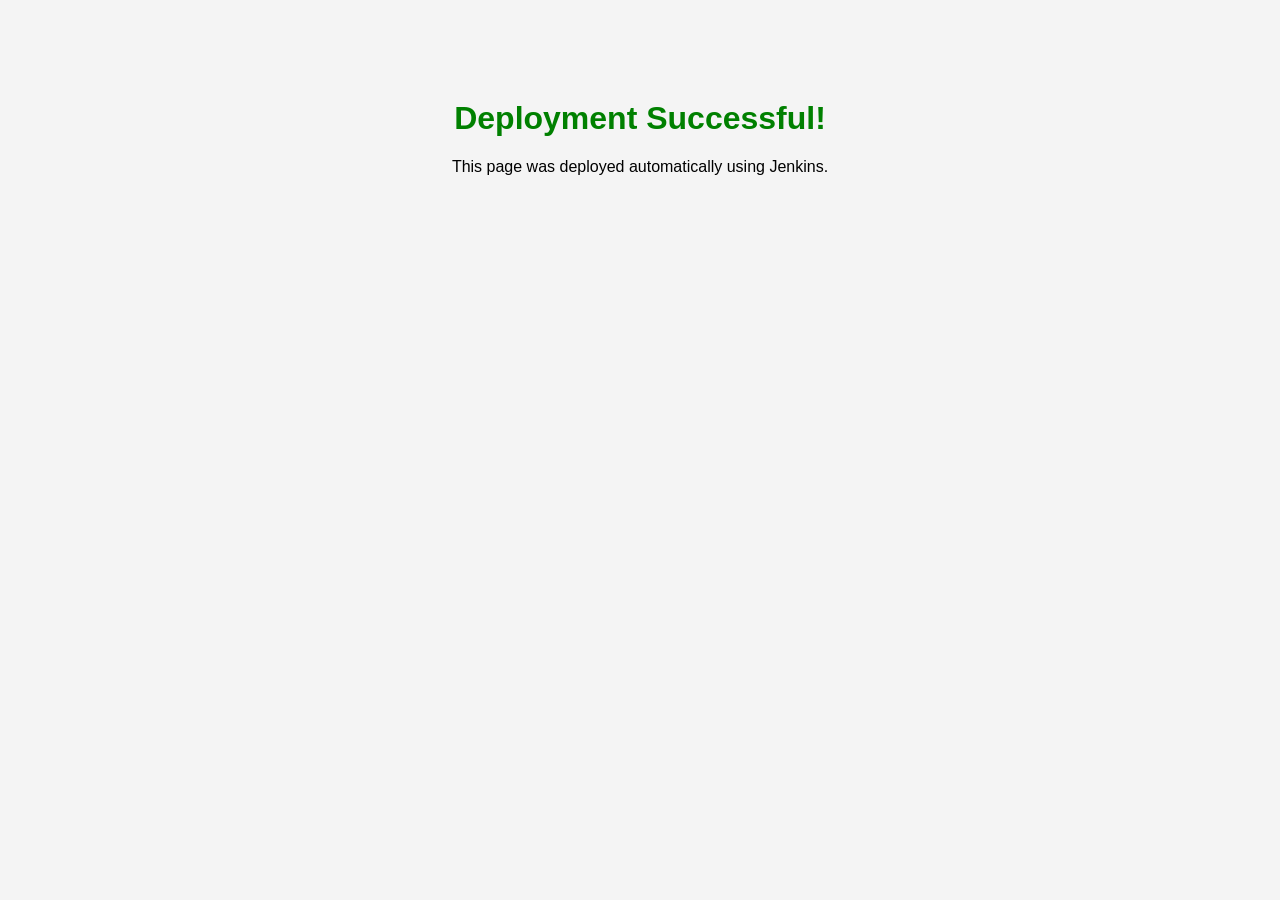
<file: index.html>
<!DOCTYPE html>
<html>
<head>
    <title>Jenkins CI/CD Demo</title>
    <link rel="stylesheet" href="style.css">
</head>
<body>
    <h1>Deployment Successful!</h1>
    <p>This page was deployed automatically using Jenkins.</p>
</body>
</html>
</file>
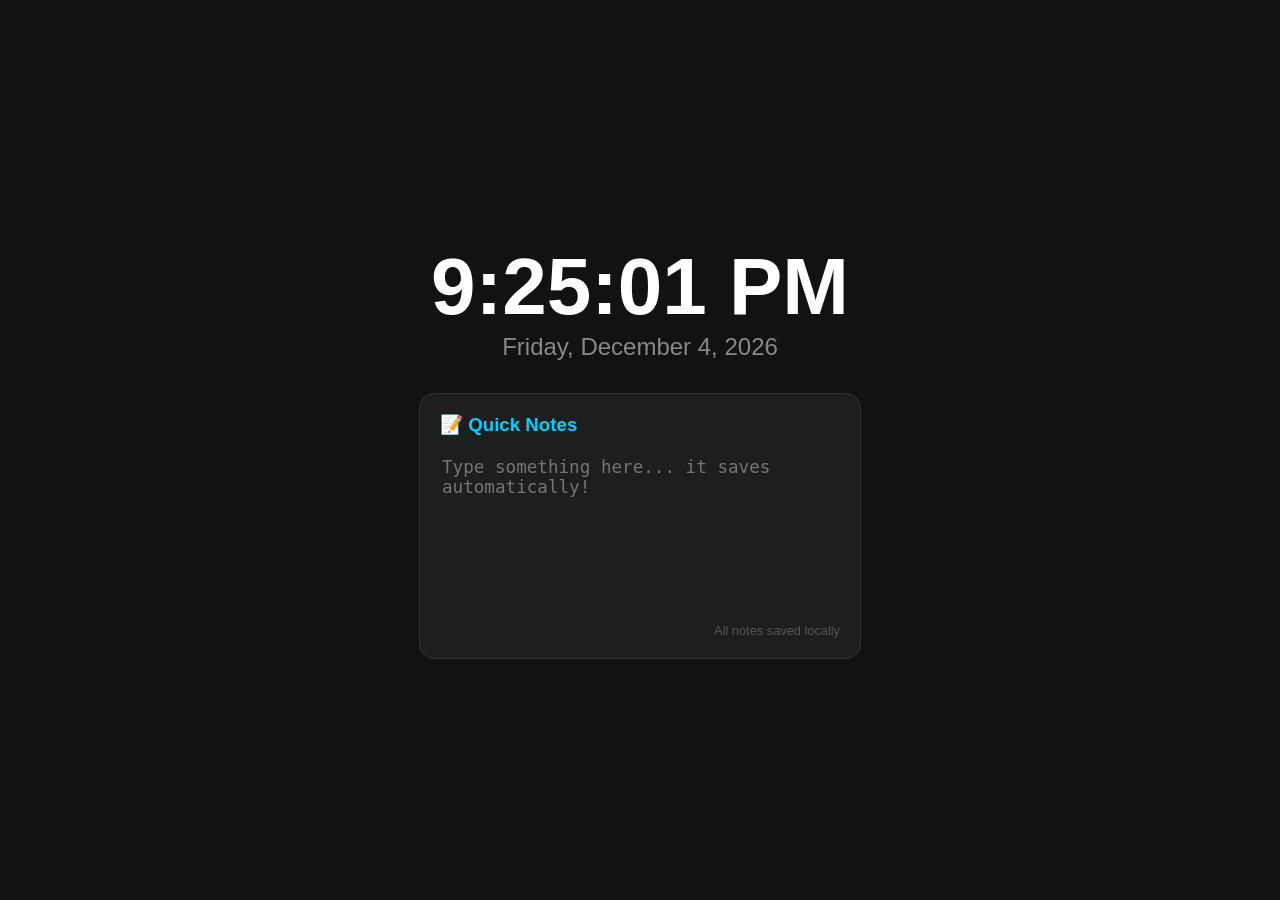
<file: dashboard.html>
<!DOCTYPE html>
<html lang="en">
<head>
    <meta charset="UTF-8">
    <title>My Personal Dashboard</title>
    <style>
        body { background: #121212; color: white; font-family: 'Segoe UI', sans-serif; display: flex; flex-direction: column; align-items: center; justify-content: center; height: 100vh; margin: 0; }
        #clock { font-size: 5rem; font-weight: bold; margin-bottom: 0; }
        #date { font-size: 1.5rem; color: #888; margin-top: 0; margin-bottom: 2rem; }
        .note-container { background: #1e1e1e; padding: 20px; border-radius: 15px; border: 1px solid #333; width: 400px; }
        h3 { margin-top: 0; color: #00d2ff; }
        textarea { width: 100%; height: 150px; background: transparent; border: none; color: #ddd; font-size: 1.1rem; resize: none; outline: none; }
        .status { font-size: 0.8rem; color: #555; text-align: right; margin-top: 10px; }
    </style>
</head>
<body>

    <div id="clock">00:00:00</div>
    <div id="date">Loading Date...</div>

    <div class="note-container">
        <h3>📝 Quick Notes</h3>
        <textarea id="noteArea" placeholder="Type something here... it saves automatically!"></textarea>
        <div class="status" id="saveStatus">All notes saved locally</div>
    </div>

    <script>
        // 1. Digital Clock Logic
        function updateClock() {
            const now = new Date();
            document.getElementById('clock').textContent = now.toLocaleTimeString();
            document.getElementById('date').textContent = now.toLocaleDateString(undefined, { weekday: 'long', year: 'numeric', month: 'long', day: 'numeric' });
        }
        setInterval(updateClock, 1000);
        updateClock();

        // 2. Auto-Save Logic (Local Storage)
        const noteArea = document.getElementById('noteArea');
        const saveStatus = document.getElementById('saveStatus');

        // Load saved note on startup
        noteArea.value = localStorage.getItem('myDashboardNote') || "";

        // Save on every keystroke
        noteArea.addEventListener('input', () => {
            localStorage.setItem('myDashboardNote', noteArea.value);
            saveStatus.textContent = "Saving...";
            setTimeout(() => { saveStatus.textContent = "All notes saved locally"; }, 500);
        });
    </script>
</body>
</html>
</file>
<file: style.css>
body {
    font-family: Arial;
    text-align: center;
    margin-top: 100px;
    background: #f4f4f4;
}

h1 {
    color: green;
}
</file>
